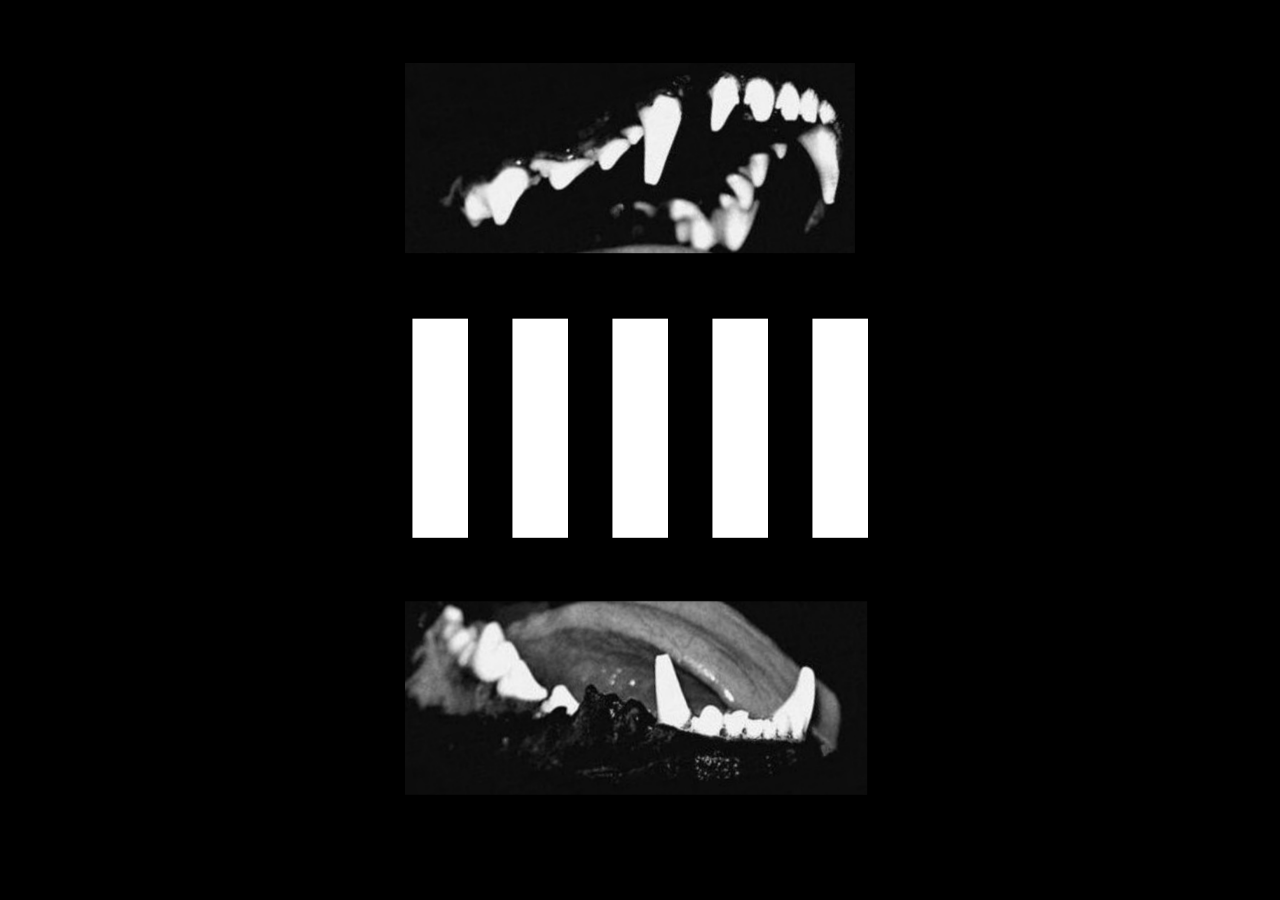
<file: index.html>
<!doctype html>
<html lang="en">
  <head>
    <meta charset="UTF-8" />
    <meta name="viewport" content="width=device-width, initial-scale=1.0" />

    <title>Mouths</title>

    <link href="style.css" rel="stylesheet" />
  </head>

  <body>
    <div class="container">
      <!-- mouth top-->
      <img class="mouth" src="images/mouth1.png" alt="Mouth 1" />

      <!-- columns -->
      <img class="col" src="images/white-col.png" alt="White column" />

      <a href="page2.html">
        <img class="col red" src="images/white-col.png" alt="Red column" />
      </a>

      <img class="col" src="images/white-col.png" alt="White column" />

      <a href="page3.html">
        <img class="col red" src="images/white-col.png" alt="Red column" />
      </a>

      <img class="col" src="images/white-col.png" alt="White column" />

      <!-- mouth bottom -->
      <img class="mouth" src="images/mouth2.png" alt="Mouth 2" />
    </div>
  </body>
</html>
</file>
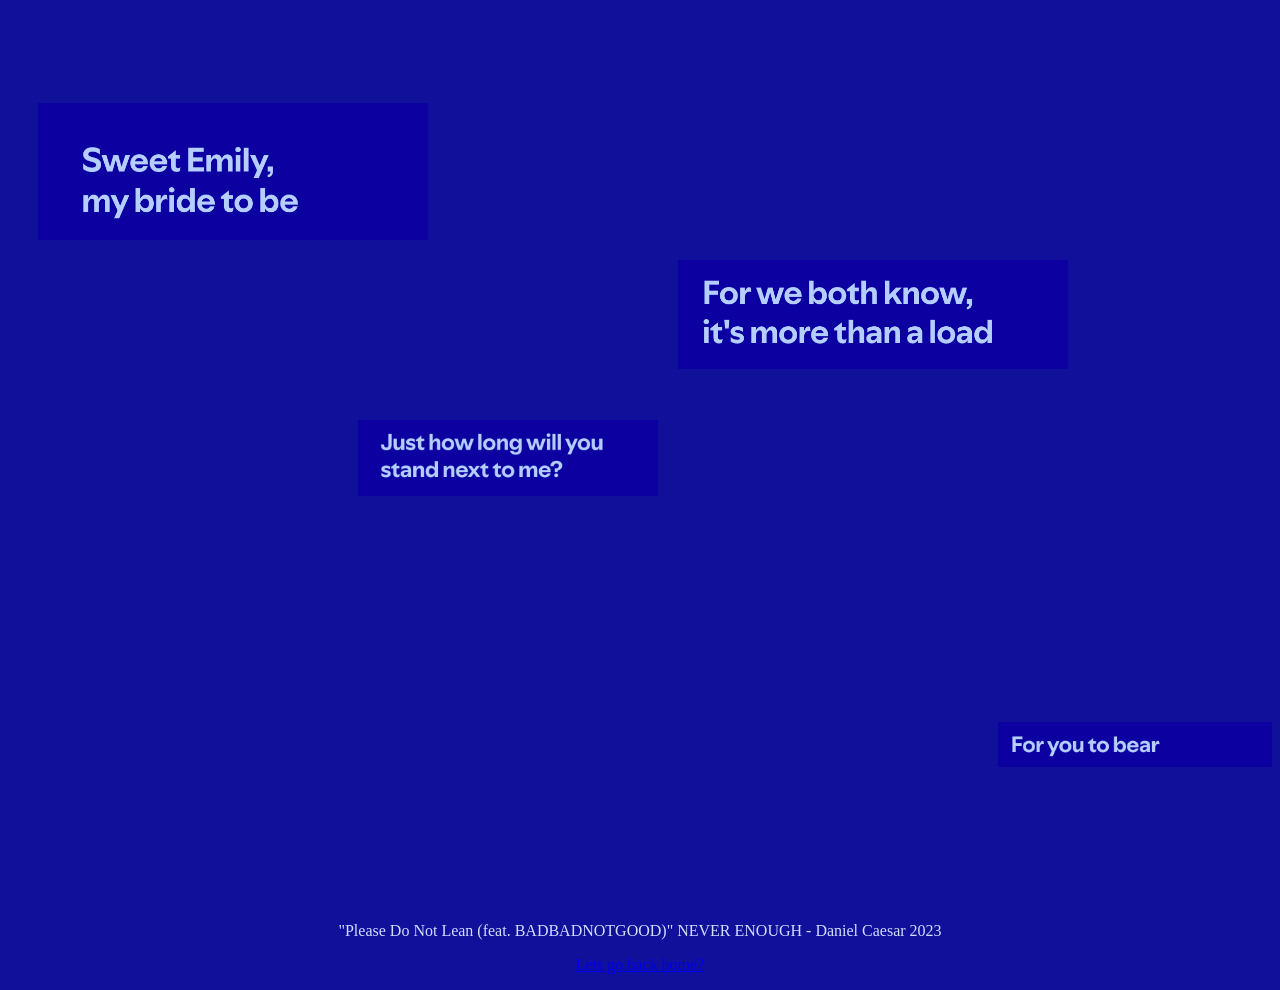
<file: page2.html>
<!doctype html>
<html lang="en">
  <head>
    <meta charset="UTF-8" />
    <meta name="viewport" content="width=device-width, initial-scale=1.0" />
    <title>Lyrics</title>
    <link href="style.css" rel="stylesheet" />
  </head>

  <body class="lyrics-page">
    <div class="lyrics-container">
      <img
        class="lyric one"
        src="images/lyric1.png"
        alt="Sweet Emily, my bride to be"
      />

      <img
        class="lyric two"
        src="images/lyric2.png"
        alt="Just how long will you stand next to me?"
      />

      <img
        class="lyric three"
        src="images/lyric3.png"
        alt="For we both know, it's more than a load"
      />

      <img class="lyric four" src="images/lyric4.png" alt="For you to bear" />

      <img
        class="lyric five"
        src="images/lyric5.png"
        alt="It'd break my heart but I'd understand if you'd"
      />

      <img
        class="lyric six"
        src="images/lyric6.png"
        alt="Leave me for another man with a little"
      />

      <img
        class="lyric seven"
        src="images/lyric7.png"
        alt="Less on his mind, less on his plate"
      />

      <img
        class="lyric eight"
        src="images/lyric8.png"
        alt="Less in his brain"
      />

      <img
        class="lyric nine"
        src="images/lyric9.png"
        alt="Description of lyric image nine"
      />

      <img
        class="lyric ten"
        src="images/lyric10.png"
        alt="Description of lyric image ten"
      />
    </div>

    <p class="credits">
      "Please Do Not Lean (feat. BADBADNOTGOOD)" NEVER ENOUGH - Daniel Caesar
      2023
    </p>

    <a href="index.html">
      <p class="credits">Lets go back home?</p>
    </a>
  </body>
</html>
</file>
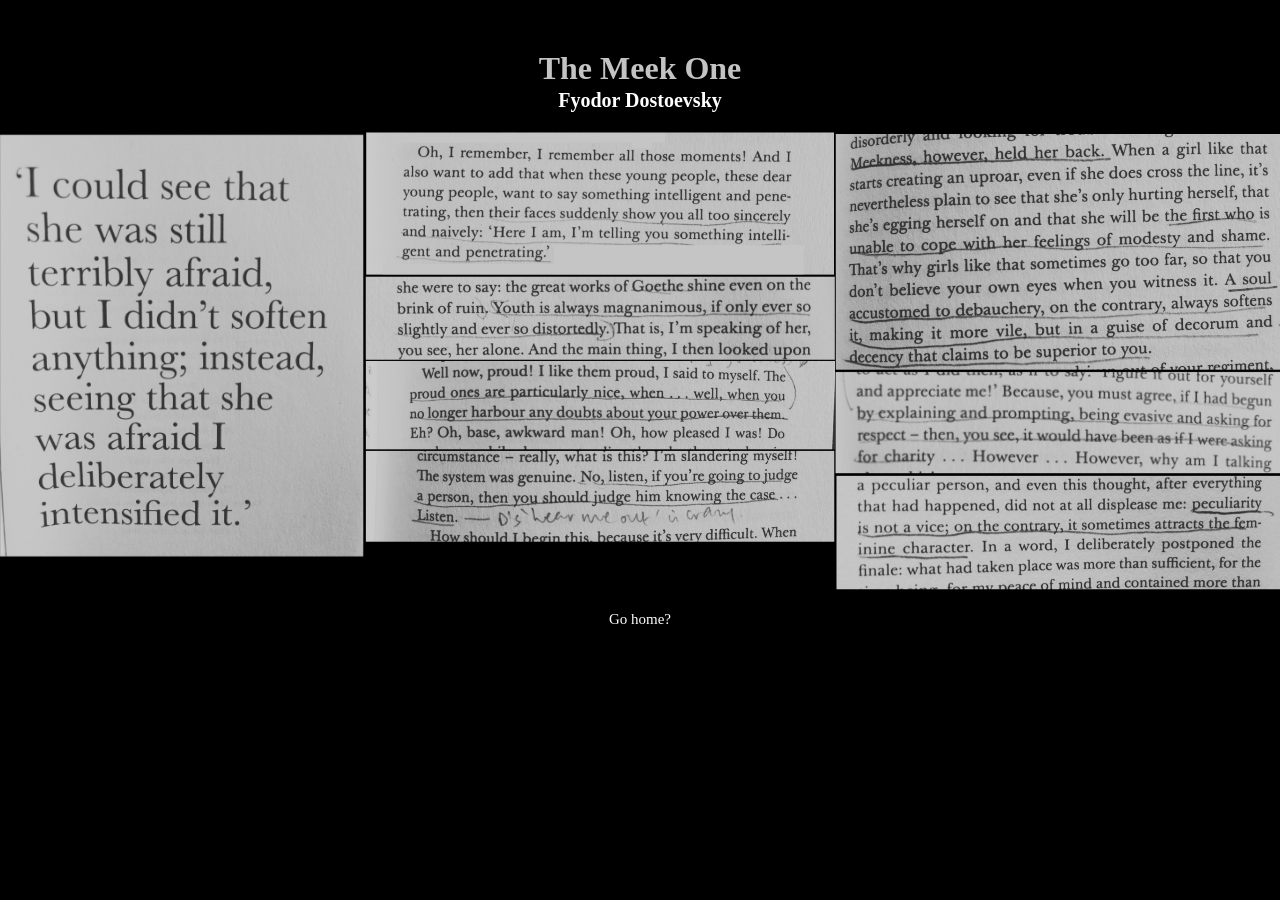
<file: page3.html>
<!doctype html>
<html lang="en">
  <head>
    <meta charset="UTF-8" />
    <meta name="viewport" content="width=device-width, initial-scale=1.0" />
    <title>The Meek One</title>
    <link href="style.css" rel="stylesheet" />
  </head>

  <body class="book-page">
    <div class="book-name">
      <h1>The Meek One</h1>
      <h2>Fyodor Dostoevsky</h2>
    </div>
    <main class="book-grid">
      <img
        class="one-image"
        src="images/5.png"
        alt="first quote from the book"
      />

      <div class="book-column">
        <!-- First column of images -->
        <img src="images/6.png" alt="Annotated passage" />
        <img src="images/7.png" alt="Annotated passage" />
        <img src="images/8.png" alt="Annotated passage" />
        <img src="images/9.png" alt="Annotated passage" />
      </div>

      <div class="book-column">
        <!-- Second column of images -->
        <img src="images/11.png" alt="Annotated passage" />
        <img src="images/10.png" alt="Annotated passage" />
        <img src="images/14.png" alt="Annotated passage" />
      </div>
    </main>
    <p class="home"><a href="index.html">Go home?</a></p>
  </body>
</html>
</file>
<file: style.css>
body {
  background-color: black;
  color: white;
  font-family: Arial;
}

.container {
  display: grid;

  grid-template-columns: repeat(5, 70px);

  grid-template-rows: 300px 220px 300px; /* 3 rows with a smaller middle row */

  column-gap: 30px;
  row-gap: 10px;

  justify-content: center;

  margin: auto;
}

.mouth {
  width: 100%;
  height: 100%;

  grid-column: 1 / 6;

  object-fit: cover;
}

.col {
  width: 100%;
  height: 100%;

  object-fit: contain;
}

.red:hover {
  content: url("images/red-col.png");
  /* transform: scale(1.2);
  transition: transform 0.1s; */
}

/* page 2 CSS */

.lyrics-page {
  background-color: #10109b;
  color: #d2deff;
  font-family: Arial;
}

.lyrics-container {
  display: grid;

  grid-template-columns: repeat(10, 300px);

  grid-template-rows: repeat(3, 1fr);

  gap: 20px;

  height: 100vh; /* 100% of the viewport height */

  overflow-x: auto;

  padding: 30px;
  box-sizing: border-box;
}

.lyric {
  width: 100%;
  height: 100%;

  object-fit: contain;
}

/* Different positions for each lyric */

.one {
  grid-column: 1;
  grid-row: 1;
  width: 130%;
}

.two {
  grid-column: 2;
  grid-row: 2;
}

.three {
  grid-column: 3;
  grid-row: 1 / 3;
  width: 130%;
}

.four {
  grid-column: 4;
  grid-row: 3;
}

.five {
  grid-column: 5;
  grid-row: 1 / 3;
  width: 140%;
}

.six {
  grid-column: 6;
  grid-row: 3;
}

.seven {
  grid-column: 7;
  grid-row: 2;
  width: 130%;
}

.eight {
  grid-column: 8;
  grid-row: 3;
}

.nine {
  grid-column: 9;
  grid-row: 1;
  width: 180%;
}

.ten {
  grid-column: 10;
  grid-row: 2/3;
}

/* to go home button */
.credits {
  text-align: center;
  font-size: px;
  margin-top: 14px;
  font-family: circular;
}

/* page 3 CSS */

.book-page {
  background-color: black;
  margin: 0;
}

.book-grid {
  display: grid;
  grid-template-columns: 370px 470px 450px;
  gap: 0;
  margin: 0;
  align-items: start;
  justify-content: center;
}
.one-image {
  width: 100%;
  height: auto;
  display: block;
}

.book-column {
  display: grid;
  grid-template-columns: 1fr;
  gap: 0;
}

.book-column img {
  display: block;
  width: 100%;
  height: auto;
} /* Adjust the height of the images in the columns as needed */

.book-name h1 {
  text-align: center;
  font-family: playfair display;
  margin-bottom: 0px;
  margin-top: 50px;
  color: rgba(255, 255, 255, 0.765);
}

.book-name h2 {
  text-align: center;
  margin-top: 2px;
  font-family: monserrat light;
  font-size: 20px;
  margin-bottom: 20px;
}

.home {
  text-align: center;
  margin-top: 20px;
  font-size: 15px;
  font-family: monserrat light;
}

.home a {
  color: white;
  text-decoration: none;
}

.home a:hover {
  color: red;
}
</file>
